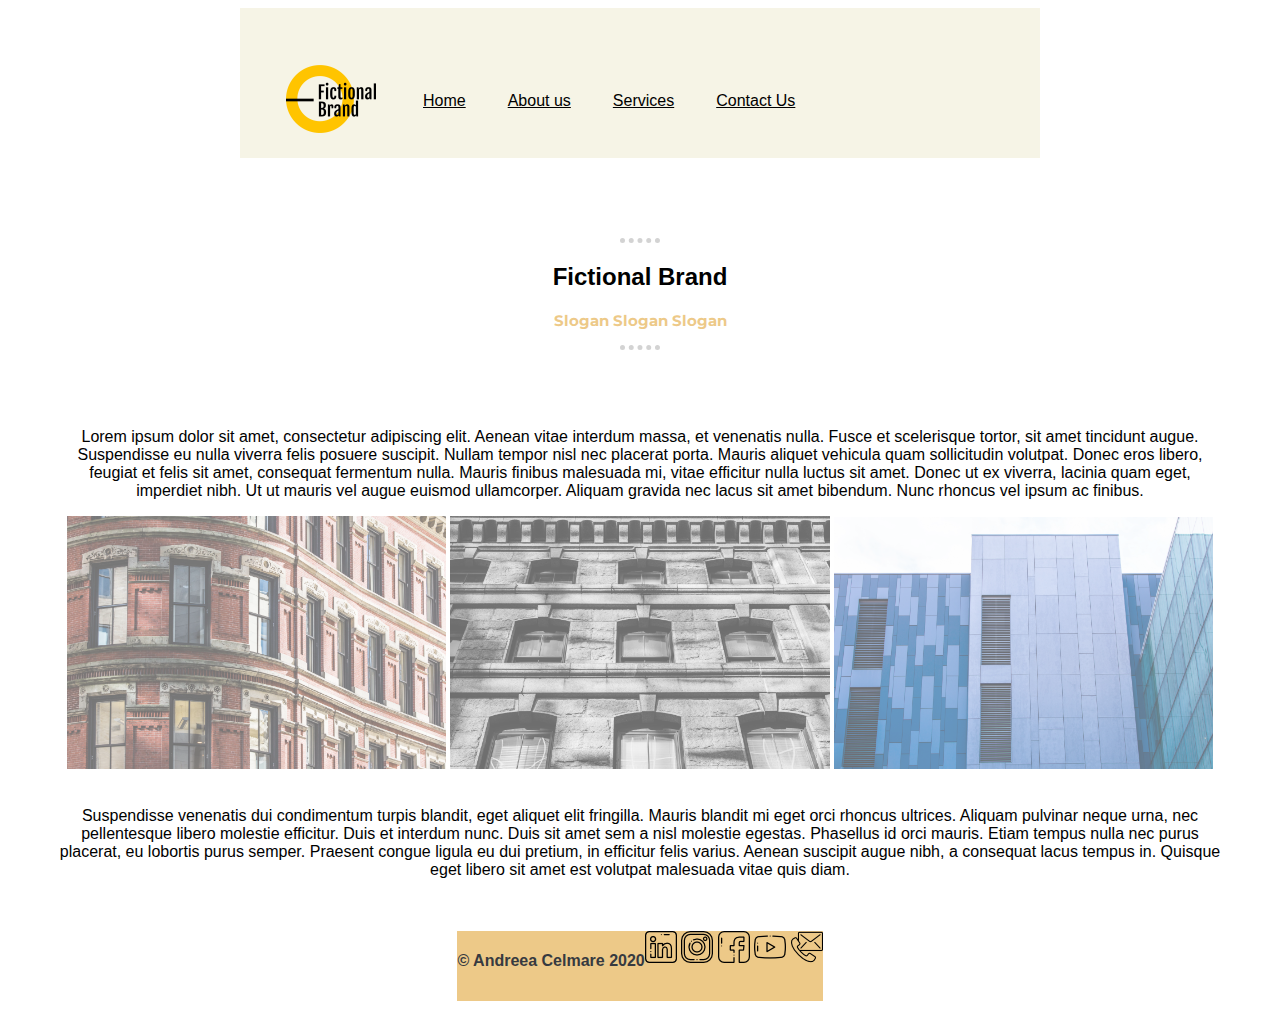
<file: index.html>
<!DOCTYPE html>
<html lang="en" dir="ltr">

<head>
  <meta charset="utf-8">
  <title>Fictional Brand</title>
</head>
<link rel="stylesheet" href="styles.css">
<link rel="icon" href="favicon.ico">
<link href="https://fonts.googleapis.com/css2?family=Montserrat:ital,wght@1,500&display=swap" rel="stylesheet">
<body>
<!-- el logo ha sido creado con www.freelogodesign.org -->
  <div class="">
    <header>
      <table cellspacing="40">
        <tr>
          <td><img src="Fict.Brand logo_200x200.png" height="100" width="100" alt="Fictional Brand logo"></td>
          <td><a href="index.html">Home</a></td><br>
          <td><a href="Aboutus.html">About us</a></td> <br>
          <td><a href="Services.html">Services</a></td> <br>
          <td><a href="Contact.html">Contact Us</a></td><br>
        </tr>
      </table>
    </header>
  </div>

  <br><br><br><br>
  <hr class="dotted">

  <div class="top-container">
    <h2>Fictional Brand</h2>
    <h3>Slogan Slogan Slogan</h3>
  </div>

  <hr class="dotted"><br><br><br>

  <p class="index-text">Lorem ipsum dolor sit amet, consectetur adipiscing elit. Aenean vitae interdum massa, et venenatis nulla. Fusce et scelerisque tortor, sit amet tincidunt augue. Suspendisse eu nulla viverra felis posuere suscipit. Nullam
    tempor nisl nec placerat porta. Mauris aliquet vehicula quam sollicitudin volutpat. Donec eros libero, feugiat et felis sit amet, consequat fermentum nulla. Mauris finibus malesuada mi, vitae efficitur nulla luctus sit amet. Donec ut ex viverra,
    lacinia quam eget, imperdiet nibh. Ut ut mauris vel augue euismod ullamcorper. Aliquam gravida nec lacus sit amet bibendum. Nunc rhoncus vel ipsum ac finibus.
  </p>
  <!-- imagenes de https://gratisography.com/ -->
  <img src="index1-min.jpg" alt="FictonalBrand-discover1-img" class="responsive">
  <img src="index2-min.jpg" alt="FictonalBrand-discover1-img" class="responsive">
  <img src="index3-min.jpg" alt="FictonalBrand-discover1-img" class="responsive">
  <br><br>
  <p class="index-text">Suspendisse venenatis dui condimentum turpis blandit, eget aliquet elit fringilla.
    Mauris blandit mi eget orci rhoncus ultrices.
    Aliquam pulvinar neque urna, nec pellentesque libero molestie efficitur.
    Duis et interdum nunc. Duis sit amet sem a nisl molestie egestas.
    Phasellus id orci mauris. Etiam tempus nulla nec purus placerat, eu lobortis purus semper.
    Praesent congue ligula eu dui pretium, in efficitur felis varius.
    Aenean suscipit augue nibh, a consequat lacus tempus in.
    Quisque eget libero sit amet est volutpat malesuada vitae quis diam.</p><br><br>
  <footer>
    <h4>© Andreea Celmare 2020</h4>
    <div class="footer-left">
      <a href="https://linkedin.com/"><img src="linkedin.png" alt="LinkedIn-icon"></a></td>
      <a href="https://instagram.com/"><img src="instagram.png" alt="Instagram-icon"></a></td>
      <a href="https://facebook.com/"><img src="facebook.png" alt="Facebook-icon"></a></td>
      <a href="https://youtube.com/"><img src="youtube.png" alt="Youtube-icon"></a></td>
      <a href="Contact.html"><img src="contact.png" alt="Contactus-icon"></a></td>

    </div>

  </footer>
  </div>
</body>

</html>
</file>
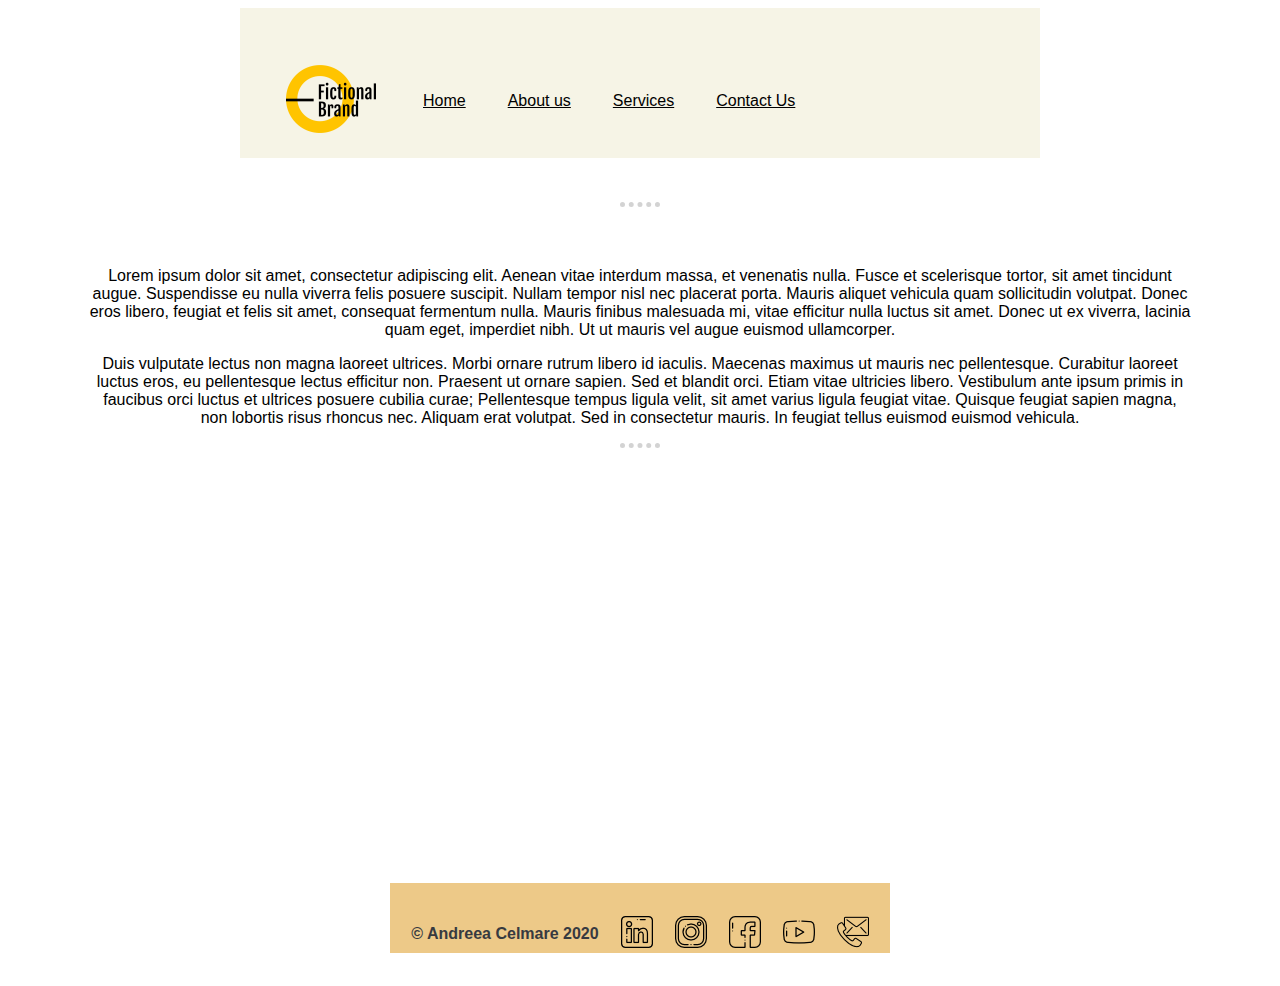
<file: Aboutus.html>
<!DOCTYPE html>
<html lang="en" dir="ltr">

<head>
  <meta charset="utf-8">
  <title>About us</title>
</head>
<link rel="stylesheet" href="styles.css">
<link rel="icon" href="favicon.ico">
<body>
  <div class="">
    <header>
      <table cellspacing="40">
        <tr>
          <td><a href="index.html"><img src="Fict.Brand logo_200x200.png" height="100" width="100" alt="Fictional Brand logo"></a></td>
          <td><a href="index.html">Home</a></td><br>
          <td><a href="Aboutus.html">About us</a></td> <br>
          <td><a href="Services.html">Services</a></td> <br>
          <td><a href="Contact.html">Contact Us</a></td><br>
        </tr>
      </table>
    </header>
  </div>
  <br><br>
  <hr class="dotted">
  <br><br>
  <div class="aboutus">
    <!-- texto de https://www.lipsum.com/-->
  <span><p>Lorem ipsum dolor sit amet, consectetur adipiscing elit. Aenean vitae interdum massa, et venenatis nulla.
      Fusce et scelerisque tortor, sit amet tincidunt augue.
      Suspendisse eu nulla viverra felis posuere suscipit.
      Nullam tempor nisl nec placerat porta. Mauris aliquet vehicula quam sollicitudin volutpat.
      Donec eros libero, feugiat et felis sit amet, consequat fermentum nulla. Mauris finibus malesuada mi, vitae efficitur nulla luctus sit amet.
      Donec ut ex viverra, lacinia quam eget, imperdiet nibh. Ut ut mauris vel augue euismod ullamcorper.</p></span>
  <span><p>Duis vulputate lectus non magna laoreet ultrices. Morbi ornare rutrum libero id iaculis. Maecenas maximus ut mauris nec pellentesque.
      Curabitur laoreet luctus eros, eu pellentesque lectus efficitur non. Praesent ut ornare sapien. Sed et blandit orci.
      Etiam vitae ultricies libero. Vestibulum ante ipsum primis in faucibus orci luctus et ultrices posuere cubilia curae;
      Pellentesque tempus ligula velit, sit amet varius ligula feugiat vitae. Quisque feugiat sapien magna, non lobortis risus rhoncus nec.
      Aliquam erat volutpat. Sed in consectetur mauris. In feugiat tellus euismod euismod vehicula.</p></span>
  </div>
  <hr class="dotted"><br><br>

  <br>
  <iframe width="560" height="315" src="https://www.youtube.com/embed/4QzgAURJ1x0" frameborder="0" allow="accelerometer; autoplay; clipboard-write; encrypted-media; gyroscope; picture-in-picture" allowfullscreen></iframe>
  <br><br><br><br>
  <footer>
    <table cellspacing="20">
      <tr>
        <td>
          <h4>© Andreea Celmare 2020</h4>
        </td>
        <td><a href="https://linkedin.com/"><img src="linkedin.png" alt="LinkedIn-icon"></a></td>
        <td><a href="https://instagram.com/"><img src="instagram.png" alt="Instagram-icon"></a></td>
        <td><a href="https://facebook.com/"><img src="facebook.png" alt="Facebook-icon"></a></td>
        <td><a href="https://youtube.com/"><img src="youtube.png" alt="Youtube-icon"></a></td>
        <td><a href="Contact.html"><img src="contact.png" alt="Contactus-icon"></a></td>
      </tr>
    </table>
  </footer>
</body>

</html>
</file>
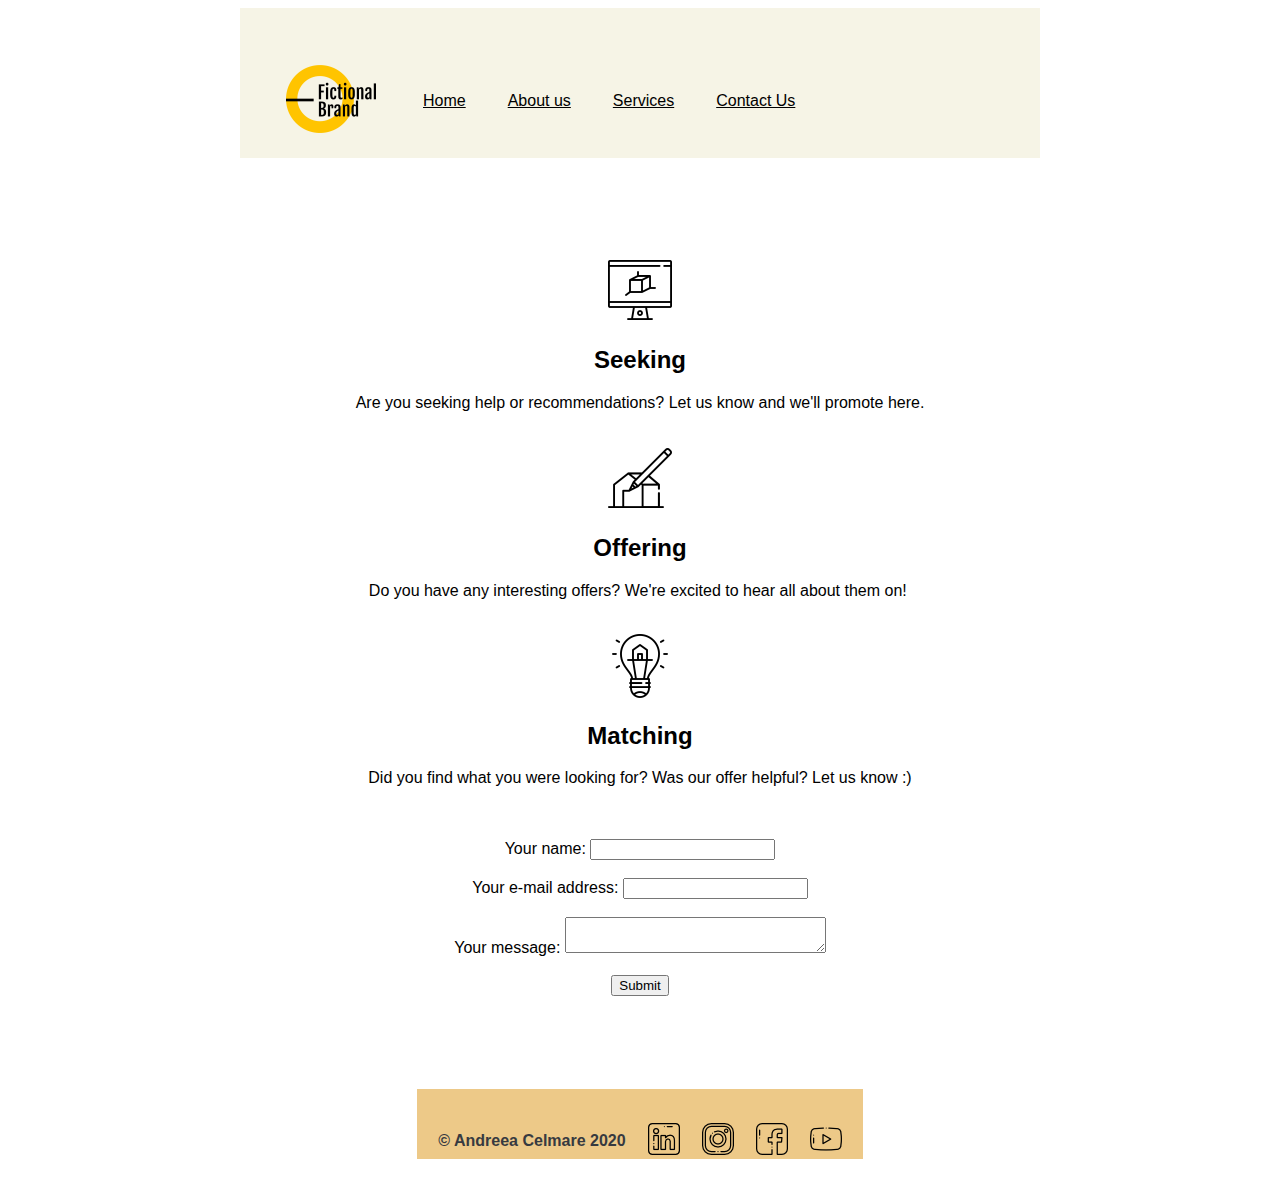
<file: Contact.html>
<!DOCTYPE html>
<html lang="en" dir="ltr">

<head>
  <meta charset="utf-8">
  <title>Contact Us</title>
</head>
<link rel="stylesheet" href="styles.css">
<link rel="icon" href="favicon.ico">
<link href="https://fonts.googleapis.com/css2?family=Montserrat:ital,wght@1,500&display=swap" rel="stylesheet">

<body>
  <header>
    <table cellspacing="40">
      <tr>
        <td> <a href="index.html"><img src="Fict.Brand logo_200x200.png" height="100" width="100" alt="Fictional Brand logo"></td>
        <td><a href="index.html">Home</a></td><br>
        <td><a href="Aboutus.html">About us</a></td> <br>
        <td><a href="Services.html">Services</a></td> <br>
        <td><a href="Contact.html">Contact Us</a></td><br>
      </tr>
    </table>
  </header>

  <!-- iconos de https://www.flaticon.com/
      paquete arquitectura: https://www.flaticon.com/packs/architecture-113?word=architecture&k=1601979317330 -->

  <div class="contact">
  <img src="seeking.png" alt="FictionalBrand-seeking.img">
<h2>Seeking</h2>
<p>Are you seeking help or recommendations? Let us know and we'll promote here.</p><br>
<img src="offering.png" alt="FictionalBrand-offering.img">
<h2>Offering</h2>
<p>Do you have any interesting offers? We're excited to hear all about them on! </p><br>
<img src="matching.png" alt="FictionalBrand-matching.img">
<h2>Matching</h2>
<p>Did you find what you were looking for? Was our offer helpful? Let us know :)</p><br><br>
</div>
<div class="form">
  <form class="" action="" method="post">
    <label for="">Your name:</label>
    <input type="Your name" name="" value=""><br><br>
    <label for="">Your e-mail address:</label>
    <input type="Your email" name="" value=""><br><br>
    <label for="">Your message:</label>
    <textarea name="Your message:" rows="2" cols="30"></textarea><br><br>
    <input type="Submit">
  </form>
</div>

  <footer>
    <table cellspacing="20">
      <tr>
        <td>
          <h4>© Andreea Celmare 2020</h4>
        </td>
        <td><a href="https://linkedin.com/"><img src="linkedin.png" alt="LinkedIn-icon"></a></td>
        <td><a href="https://instagram.com/"><img src="instagram.png" alt="Instagram-icon"></a></td>
        <td><a href="https://facebook.com/"><img src="facebook.png" alt="Facebook-icon"></a></td>
        <td><a href="https://youtube.com/"><img src="youtube.png" alt="Youtube-icon"></a></td>
      </tr>
    </table>
  </footer>

</body>

</html>
</file>
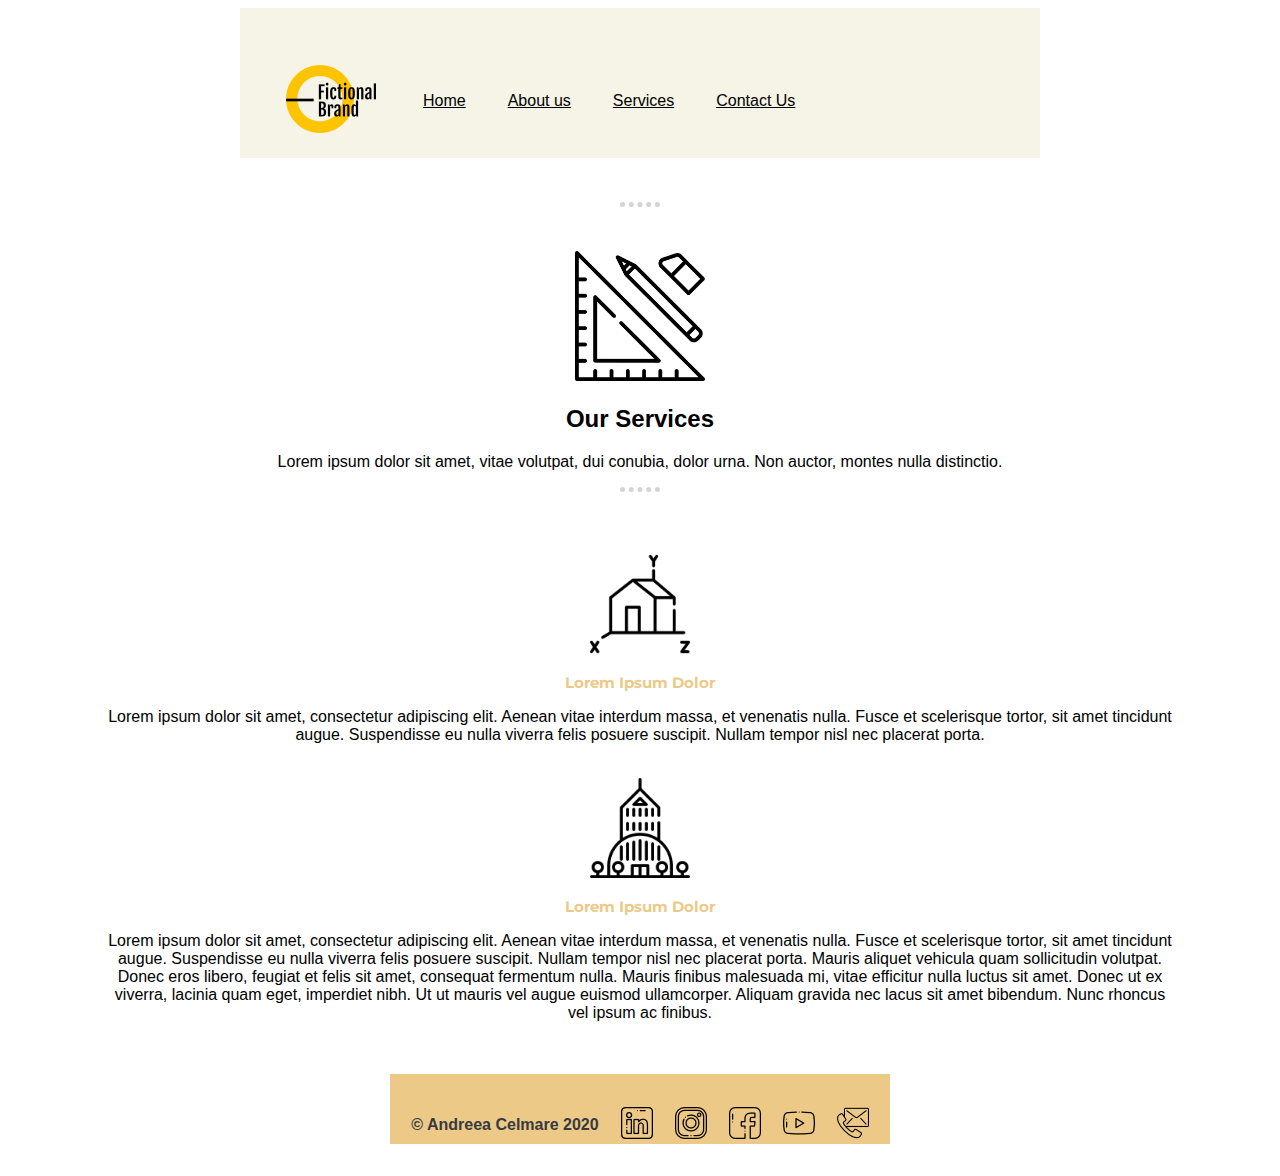
<file: Services.html>
<!DOCTYPE html>
<html lang="en" dir="ltr">

<head>
  <meta charset="utf-8">
  <title>Services</title>

</head>
<link rel="stylesheet" href="styles.css">
<link rel="icon" href="favicon.ico">
<link href="https://fonts.googleapis.com/css2?family=Montserrat:ital,wght@1,500&display=swap" rel="stylesheet">

<body>
  <header>
    <table cellspacing="40">
      <tr>
        <td> <a href="index.html"><img src="Fict.Brand logo_200x200.png" height="100" width="100" alt="Fictional Brand logo"></td>
        <td><a href="index.html">Home</a></td><br>
        <td><a href="Aboutus.html">About us</a></td> <br>
        <td><a href="Services.html">Services</a></td> <br>
        <td><a href="Contact.html">Contact Us</a></td><br>
      </tr>
    </table>
  </header>
  <br><br><br>
  <hr class="dotted"><br><br>
  <div class="middle-container">
    <div class="profile">
      <img src="ruler.png" width="130px" height="130px" alt="FictionalBrandservices.img">
      <h2>Our Services</h2>
      <p>Lorem ipsum dolor sit amet, vitae volutpat, dui conubia, dolor urna. Non auctor, montes nulla distinctio.</p>
    </div>
    <hr class="dotted"><br><br><br>
    <div class="services">
      <div class="firstservice-row">
        <a href="servicex.html"><img src="house-design.png" width="100px" height="100px" alt="firstservice.img"></a>
        <h3>Lorem Ipsum Dolor</h3>
        <p class="services-text">Lorem ipsum dolor sit amet, consectetur adipiscing elit. Aenean vitae interdum massa, et venenatis nulla. Fusce et scelerisque tortor, sit amet tincidunt augue. Suspendisse eu nulla viverra felis posuere suscipit. Nullam tempor nisl nec
          placerat porta.</p>
      </div>
      <br>
      <div class="second-service">
        <a href="servicey.html"><img src="building.png" width="100px" height="100px" alt="secondservice.img"></a>
          <h3>Lorem Ipsum Dolor</h3>
        <p class="services-text">Lorem ipsum dolor sit amet, consectetur adipiscing elit. Aenean vitae interdum massa, et venenatis nulla. Fusce et scelerisque tortor, sit amet tincidunt augue. Suspendisse eu nulla viverra felis posuere suscipit. Nullam tempor nisl nec
          placerat porta. Mauris aliquet vehicula quam sollicitudin volutpat. Donec eros libero, feugiat et felis sit amet, consequat fermentum nulla. Mauris finibus malesuada mi, vitae efficitur nulla luctus sit amet. Donec ut ex viverra, lacinia
          quam eget, imperdiet nibh. Ut ut mauris vel augue euismod ullamcorper. Aliquam gravida nec lacus sit amet bibendum. Nunc rhoncus vel ipsum ac finibus.</p>
      </div>
      <br><br>
      <footer>
        <table cellspacing="20">
          <tr>
            <td>
              <h4>© Andreea Celmare 2020</h4>
            </td>
            <td><a href="https://linkedin.com/"><img src="linkedin.png" alt="LinkedIn-icon"></a></td>
            <td><a href="https://instagram.com/"><img src="instagram.png" alt="Instagram-icon"></a></td>
            <td><a href="https://facebook.com/"><img src="facebook.png" alt="Facebook-icon"></a></td>
            <td><a href="https://youtube.com/"><img src="youtube.png" alt="Youtube-icon"></a></td>
            <td><a href="Contact.html"><img src="contact.png" alt="Contactus-icon"></a></td>
          </tr>
        </table>
      </footer>
</body>

</html>
</file>
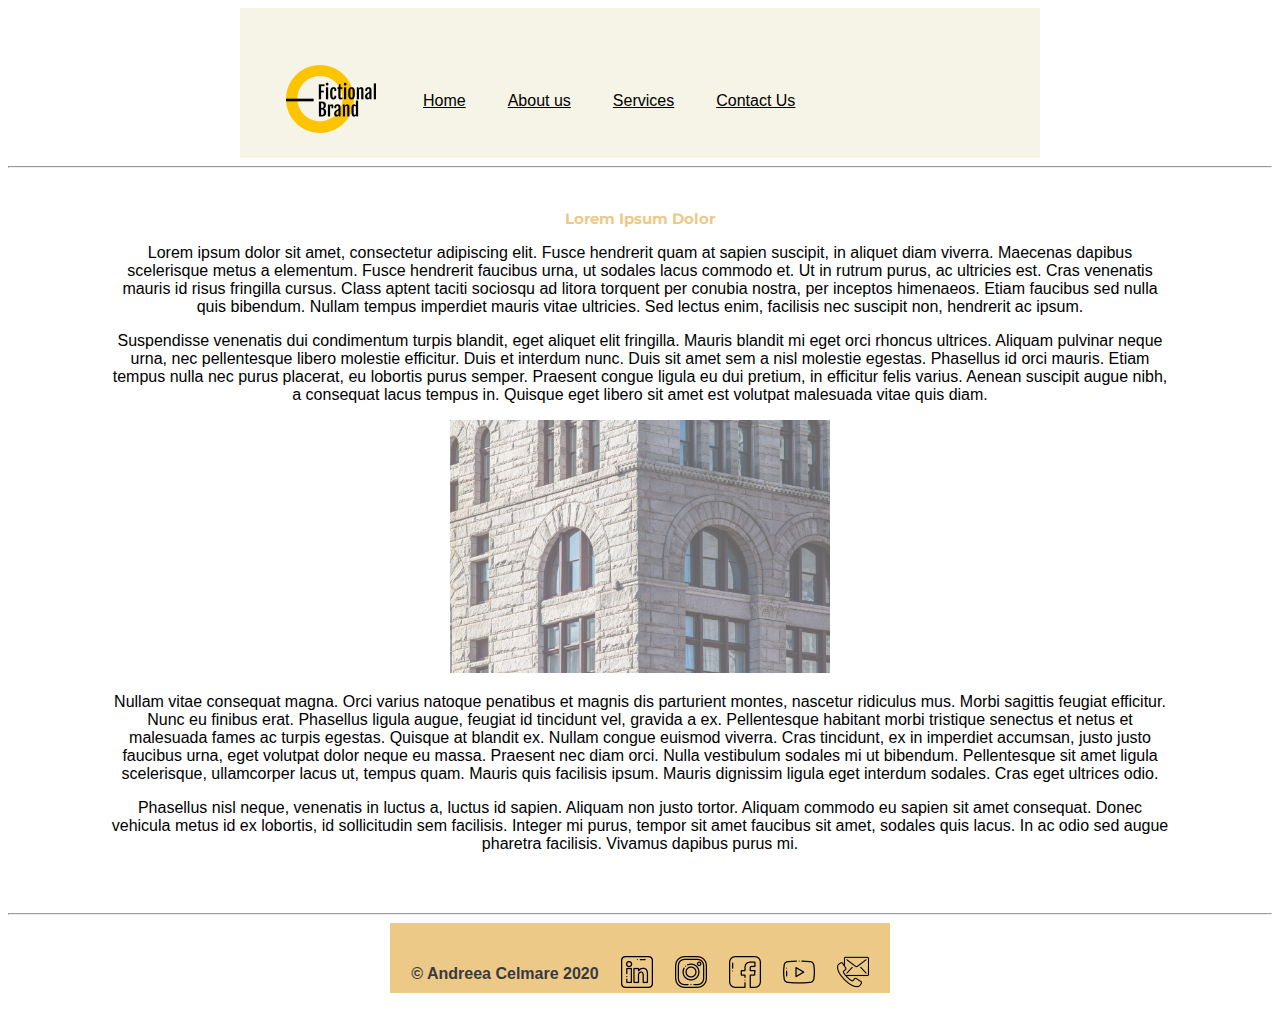
<file: servicex.html>
<!DOCTYPE html>
<html lang="en" dir="ltr">

<head>
  <meta charset="utf-8">
  <title>Service 1</title>
</head>
<link rel="stylesheet" href="styles.css">
<link rel="icon" href="favicon.ico">
<link href="https://fonts.googleapis.com/css2?family=Montserrat:ital,wght@1,500&display=swap" rel="stylesheet">
<body>
  <header>
    <table cellspacing="40">
      <tr>
        <td> <a href="index.html"><img src="Fict.Brand logo_200x200.png" height="100" width="100" alt="Fictional Brand logo"></td>
        <td><a href="index.html">Home</a></td><br>
        <td><a href="Aboutus.html">About us</a></td> <br>
        <td><a href="Services.html">Services</a></td> <br>
        <td><a href="Contact.html">Contact Us</a></td><br>
      </tr>
    </table>
  </header>
  <br>
  <hr><br>
  <h3>Lorem Ipsum Dolor</h3>
<p class="services-text">Lorem ipsum dolor sit amet, consectetur adipiscing elit. Fusce hendrerit quam at sapien suscipit, in aliquet diam viverra. Maecenas dapibus scelerisque metus a elementum. Fusce hendrerit faucibus urna, ut sodales lacus commodo et. Ut in rutrum purus, ac ultricies est. Cras venenatis mauris id risus fringilla cursus. Class aptent taciti sociosqu ad litora torquent per conubia nostra, per inceptos himenaeos. Etiam faucibus sed nulla quis bibendum. Nullam tempus imperdiet mauris vitae ultricies. Sed lectus enim, facilisis nec suscipit non, hendrerit ac ipsum.
</p>

<p class="services-text">Suspendisse venenatis dui condimentum turpis blandit, eget aliquet elit fringilla. Mauris blandit mi eget orci rhoncus ultrices. Aliquam pulvinar neque urna, nec pellentesque libero molestie efficitur. Duis et interdum nunc. Duis sit amet sem a nisl molestie egestas. Phasellus id orci mauris. Etiam tempus nulla nec purus placerat, eu lobortis purus semper. Praesent congue ligula eu dui pretium, in efficitur felis varius. Aenean suscipit augue nibh, a consequat lacus tempus in. Quisque eget libero sit amet est volutpat malesuada vitae quis diam.
</p>
<img src="index6-min.jpg" alt="FictonalBrand-discover6-img" class="responsive">
<p class="services-text">Nullam vitae consequat magna. Orci varius natoque penatibus et magnis dis parturient montes, nascetur ridiculus mus. Morbi sagittis feugiat efficitur. Nunc eu finibus erat. Phasellus ligula augue, feugiat id tincidunt vel, gravida a ex. Pellentesque habitant morbi tristique senectus et netus et malesuada fames ac turpis egestas. Quisque at blandit ex. Nullam congue euismod viverra. Cras tincidunt, ex in imperdiet accumsan, justo justo faucibus urna, eget volutpat dolor neque eu massa. Praesent nec diam orci. Nulla vestibulum sodales mi ut bibendum. Pellentesque sit amet ligula scelerisque, ullamcorper lacus ut, tempus quam. Mauris quis facilisis ipsum. Mauris dignissim ligula eget interdum sodales. Cras eget ultrices odio.
</p>

<p class="services-text">Phasellus nisl neque, venenatis in luctus a, luctus id sapien. Aliquam non justo tortor. Aliquam commodo eu sapien sit amet consequat. Donec vehicula metus id ex lobortis, id sollicitudin sem facilisis. Integer mi purus, tempor sit amet faucibus sit amet, sodales quis lacus. In ac odio sed augue pharetra facilisis. Vivamus dapibus purus mi.
</p><br><br>
<hr>
  <footer>
    <table cellspacing="20">
      <tr>
        <td>
          <h4>© Andreea Celmare 2020</h4>
        </td>
        <td><a href="https://linkedin.com/"><img src="linkedin.png" alt="LinkedIn-icon"></a></td>
        <td><a href="https://instagram.com/"><img src="instagram.png" alt="Instagram-icon"></a></td>
        <td><a href="https://facebook.com/"><img src="facebook.png" alt="Facebook-icon"></a></td>
        <td><a href="https://youtube.com/"><img src="youtube.png" alt="Youtube-icon"></a></td>
        <td><a href="Contact.html"><img src="contact.png" alt="Contactus-icon"></a></td>
      </tr>
    </table>
  </footer>

</body>

</html>
</file>
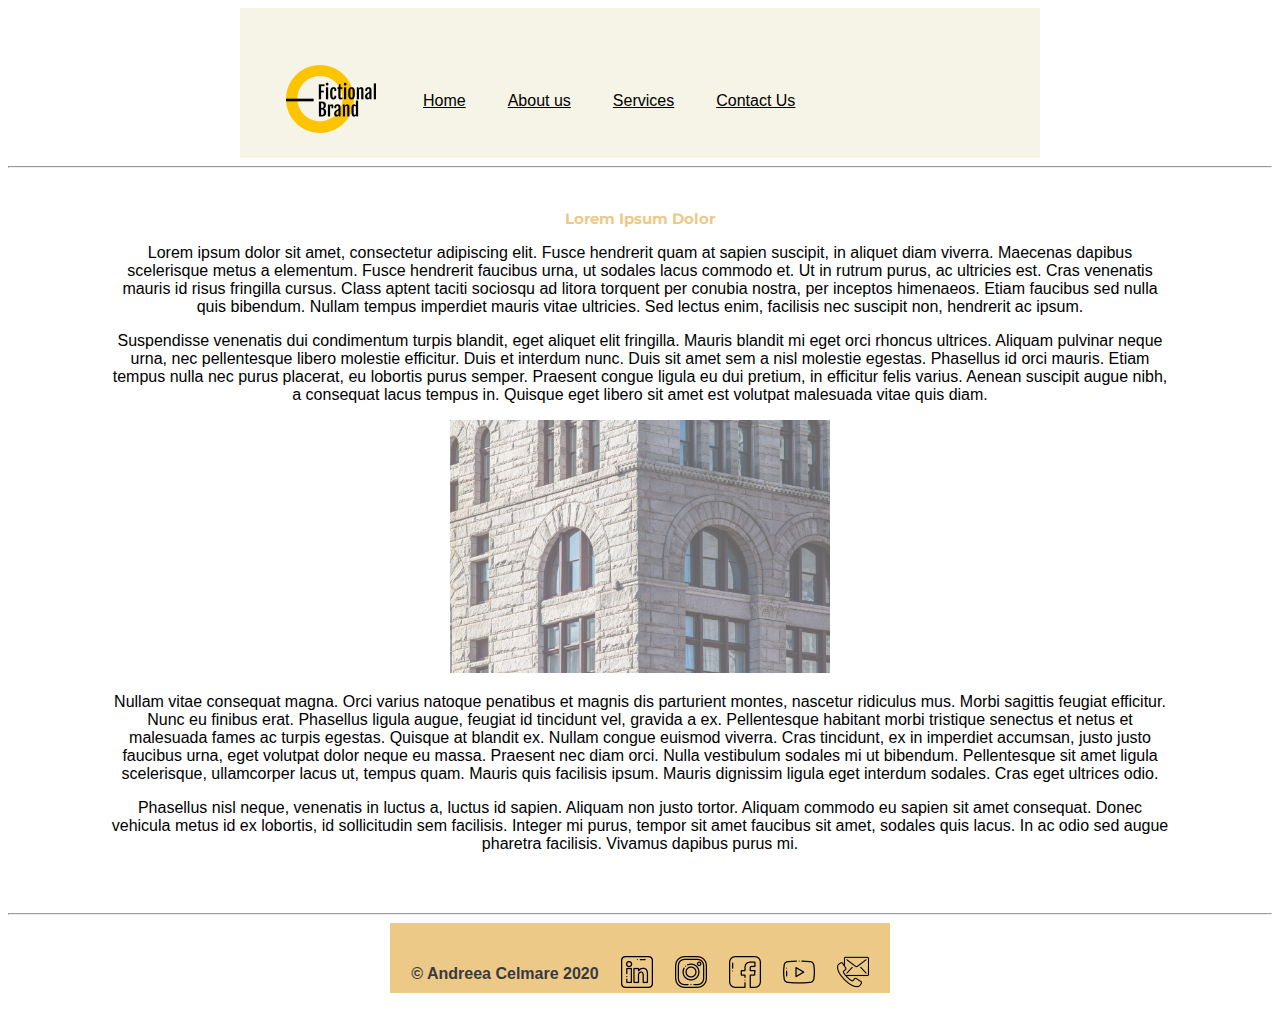
<file: servicey.html>
<!DOCTYPE html>
<html lang="en" dir="ltr">

<head>
  <meta charset="utf-8">
  <title>Service 2</title>
</head>
<link rel="stylesheet" href="styles.css">
<link rel="icon" href="favicon.ico">
<link href="https://fonts.googleapis.com/css2?family=Montserrat:ital,wght@1,500&display=swap" rel="stylesheet">
<body>
  <header>
    <table cellspacing="40">
      <tr>
        <td> <a href="index.html"><img src="Fict.Brand logo_200x200.png" height="100" width="100" alt="Fictional Brand logo"></td>
        <td><a href="index.html">Home</a></td><br>
        <td><a href="Aboutus.html">About us</a></td> <br>
        <td><a href="Services.html">Services</a></td> <br>
        <td><a href="Contact.html">Contact Us</a></td><br>
      </tr>
    </table>
  </header>
  <br>
  <hr><br>
  <h3>Lorem Ipsum Dolor</h3>
<p class="services-text">Lorem ipsum dolor sit amet, consectetur adipiscing elit. Fusce hendrerit quam at sapien suscipit, in aliquet diam viverra. Maecenas dapibus scelerisque metus a elementum. Fusce hendrerit faucibus urna, ut sodales lacus commodo et. Ut in rutrum purus, ac ultricies est. Cras venenatis mauris id risus fringilla cursus. Class aptent taciti sociosqu ad litora torquent per conubia nostra, per inceptos himenaeos. Etiam faucibus sed nulla quis bibendum. Nullam tempus imperdiet mauris vitae ultricies. Sed lectus enim, facilisis nec suscipit non, hendrerit ac ipsum.
</p>

<p class="services-text">Suspendisse venenatis dui condimentum turpis blandit, eget aliquet elit fringilla. Mauris blandit mi eget orci rhoncus ultrices. Aliquam pulvinar neque urna, nec pellentesque libero molestie efficitur. Duis et interdum nunc. Duis sit amet sem a nisl molestie egestas. Phasellus id orci mauris. Etiam tempus nulla nec purus placerat, eu lobortis purus semper. Praesent congue ligula eu dui pretium, in efficitur felis varius. Aenean suscipit augue nibh, a consequat lacus tempus in. Quisque eget libero sit amet est volutpat malesuada vitae quis diam.
</p>
<img src="index6-min.jpg" alt="FictonalBrand-discover6-img" class="responsive">
<p class="services-text">Nullam vitae consequat magna. Orci varius natoque penatibus et magnis dis parturient montes, nascetur ridiculus mus. Morbi sagittis feugiat efficitur. Nunc eu finibus erat. Phasellus ligula augue, feugiat id tincidunt vel, gravida a ex. Pellentesque habitant morbi tristique senectus et netus et malesuada fames ac turpis egestas. Quisque at blandit ex. Nullam congue euismod viverra. Cras tincidunt, ex in imperdiet accumsan, justo justo faucibus urna, eget volutpat dolor neque eu massa. Praesent nec diam orci. Nulla vestibulum sodales mi ut bibendum. Pellentesque sit amet ligula scelerisque, ullamcorper lacus ut, tempus quam. Mauris quis facilisis ipsum. Mauris dignissim ligula eget interdum sodales. Cras eget ultrices odio.
</p>

<p class="services-text">Phasellus nisl neque, venenatis in luctus a, luctus id sapien. Aliquam non justo tortor. Aliquam commodo eu sapien sit amet consequat. Donec vehicula metus id ex lobortis, id sollicitudin sem facilisis. Integer mi purus, tempor sit amet faucibus sit amet, sodales quis lacus. In ac odio sed augue pharetra facilisis. Vivamus dapibus purus mi.
</p><br><br>
<hr>
  <footer>
    <table cellspacing="20">
      <tr>
        <td>
          <h4>© Andreea Celmare 2020</h4>
        </td>
        <td><a href="https://linkedin.com/"><img src="linkedin.png" alt="LinkedIn-icon"></a></td>
        <td><a href="https://instagram.com/"><img src="instagram.png" alt="Instagram-icon"></a></td>
        <td><a href="https://facebook.com/"><img src="facebook.png" alt="Facebook-icon"></a></td>
        <td><a href="https://youtube.com/"><img src="youtube.png" alt="Youtube-icon"></a></td>
        <td><a href="Contact.html"><img src="contact.png" alt="Contactus-icon"></a></td>
      </tr>
    </table>
  </footer>

</body>

</html>
</file>
<file: styles.css>
/****************** TAGS *******************/

a {
  color: black;
}

a:hover {
  background-color: powderblue;
}

body {
  text-align: center;
  font-family: "Helvetica Neue",Helvetica,Arial,sans-serif;
}

footer {
  background-color: #edc988;
  color: #373a40;
  display: inline-flex;
  height: 70px;
}

header {
  background-color: #f6f4e6;
  color: grey;
  display: inline-flex;
  height: 150px;
  width: 800px;
}

h1 {
  color: #a6a6a4;
}



h3 {
  color: #edc988;
  font-family: 'Montserrat', sans-serif;
  font-size: 15px;
}

span {
  margin-left: 0;

}


/****************** CLASSES  *******************/
.about-us {
  margin: 20px;
}

.circular-img {
  border-radius: 50%;
}

.contact {
  position: relative;
  padding-top: 100px;
}

.responsive {
  background-color: lightgrey;
  opacity: 0.6;
  transition: 0.3s;
  width: 30%;
  height: auto;
}

.responsive:hover {
  opacity: 1;
}

.index-text {
  text-align: center;
  margin-left: 50px;
  margin-right: 50px;
}

.aboutus {
  text-align: center;
  margin-left: 80px;
  margin-right: 80px;
}

.services-text {
  text-align: center;
  margin-left: 100px;
  margin-right: 100px;
}

.dotted {
    border-style: dotted none none;
    border-color: lightgrey;
    border-width: 5px;
    width: 40px;
  }

  .form {
    height: 100px;
    position: relative;
    padding-bottom: 150px;
  }

/***** Un intento fallado de posicionar de mejor manera el Footer. Me hubiese gustado alinear los iconos a la derecha, el © a la izquierda y centrarlo todo bien, tanto dentro del footer como el mismo en la pagina. ***/

  .footer-left {
    position: relative;
    padding-bottom: 5px;
  }
</file>
